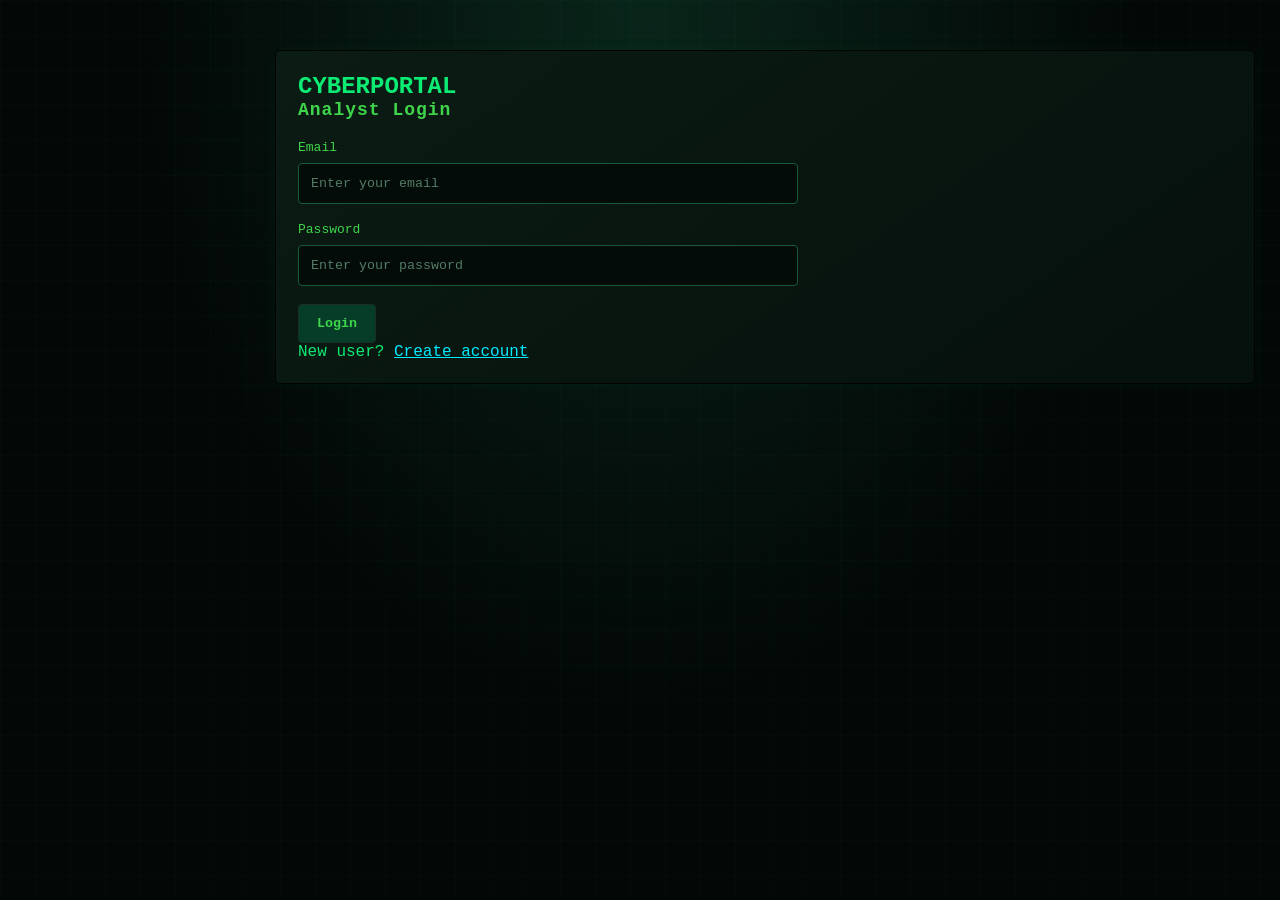
<file: frontend/index.html>
<!DOCTYPE html>
<html lang="en">
<head>
    <meta charset="UTF-8">
    <meta name="viewport" content="width=device-width, initial-scale=1.0">
    <title>Cyber Portal | SOC Dashboard</title>
    <link rel="stylesheet" href="css/style.css">
</head>
<body>

<div class="layout">

    <aside class="sidebar">
        <h2>CYBER<span>PORTAL</span></h2>

        <nav>
        <a class="active" href="index.html">Dashboard</a>
        <a href="#assets">Assets</a>
        <a href="vulnerabilities.html">Vulnerabilities</a>
        <a href="scanner.html">Security Scans</a>
        <a href="security_logs.html">Security Logs</a>
        <a href="incidents.html">
         <i class="fas fa-exclamation-triangle"></i>Incident Management</a>
        <a href="live_monitoring.html">Live Monitoring</a>
        <a href="threat_intelligence.html">Threat Intelligence</a>
          <a href="settings.html">Settings</a>    
        </nav>

        <p class="sidebar-footer">SOC Management System</p>
    </aside>

    <main class="main">

<header class="topbar">
    <h2>Security Operations Center</h2>

    <div>
        <span id="current-user">Checking user...</span>

       <button id="logout-btn" type="button">Logout</button>
    </div>
</header>

        <section class="welcome">
            <h1>Security Dashboard</h1>
            <p>Monitor your organization's security status.</p>
        </section>

       <section class="cards">
    <div class="card">
        <h3>Total Assets</h3>
        <h1 id="total-assets">0</h1>
        <p>Registered assets</p>
    </div>

    <div class="card">
        <h3>Vulnerabilities</h3>
        <h1 id="total-vulnerabilities">0</h1>
        <p>Registered findings</p>
    </div>

    <div class="card">
        <h3>Security Alerts</h3>
        <h1>0</h1>
        <p>Coming soon</p>
    </div>

    <div class="card">
        <h3>Incidents</h3>
        <h1>0</h1>
        <p>Coming soon</p>
    </div>
</section>

        <section class="panel">
            <h2>Recent Security Alerts</h2>

            <table>
                <thead>
                    <tr>
                        <th>Alert</th>
                        <th>Severity</th>
                        <th>Status</th>
                    </tr>
                </thead>

                <tbody>
                    <tr>
                        <td>Multiple failed login attempts</td>
                        <td class="high">High</td>
                        <td>Open</td>
                    </tr>

                    <tr>
                        <td>Outdated software detected</td>
                        <td class="medium">Medium</td>
                        <td>Investigating</td>
                    </tr>

                    <tr>
                        <td>Unusual login activity</td>
                        <td class="low">Low</td>
                        <td>Resolved</td>
                    </tr>
                </tbody>
            </table>
        </section>

<section class="panel">
    <h2>Asset Management</h2>

    <form id="asset-form">

        <div class="form-group">
            <label for="hostname">Hostname</label>
            <input
                type="text"
                id="hostname"
                placeholder="Example: web-server-01"
                required
            >
        </div>

        <div class="form-group">
            <label for="ip-address">IP Address</label>
            <input
                type="text"
                id="ip-address"
                placeholder="Example: 192.168.1.10"
                required
            >
        </div>

        <div class="form-group">
            <label for="asset-type">Asset Type</label>

            <select id="asset-type" required>
                <option value="">Select asset type</option>
                <option value="Server">Server</option>
                <option value="Workstation">Workstation</option>
                <option value="Network Device">Network Device</option>
                <option value="Virtual Machine">Virtual Machine</option>
            </select>
        </div>

        <button type="submit">Add Asset</button>

    </form>

    <p id="asset-message" aria-live="polite"></p>

    <h3>Registered Assets</h3>

    <div class="table-container">
        <table>
            <thead>
                <tr>
                    <th>ID</th>
                    <th>Hostname</th>
                    <th>IP Address</th>
                    <th>Type</th>
                    <th>Action</th>
                </tr>
            </thead>

            <tbody id="asset-table-body">
            </tbody>
        </table>
    </div>
</section>


        <section class="panel">
            <h2>Backend Connection</h2>
            <p id="server-status">Checking server...</p>
            <button id="check-server">Check Server</button>
        </section>

    </main>

</div>
<script src="js/auth.js"></script>

<script>
document.addEventListener("DOMContentLoaded", async function() {
    const user = await checkLogin();

    if (!user) {
        return;
    }

    const userElement = document.getElementById("current-user");

    if (userElement) {
        userElement.textContent = user.name + " (" + user.role + ")";
    }
});
</script>
<script src="js/auth.js"></script>
<script src="js/app.js"></script>
<script src="js/dashboard.js"></script>
<script src="js/settings.js"></script>
</body>
</html>
</file>
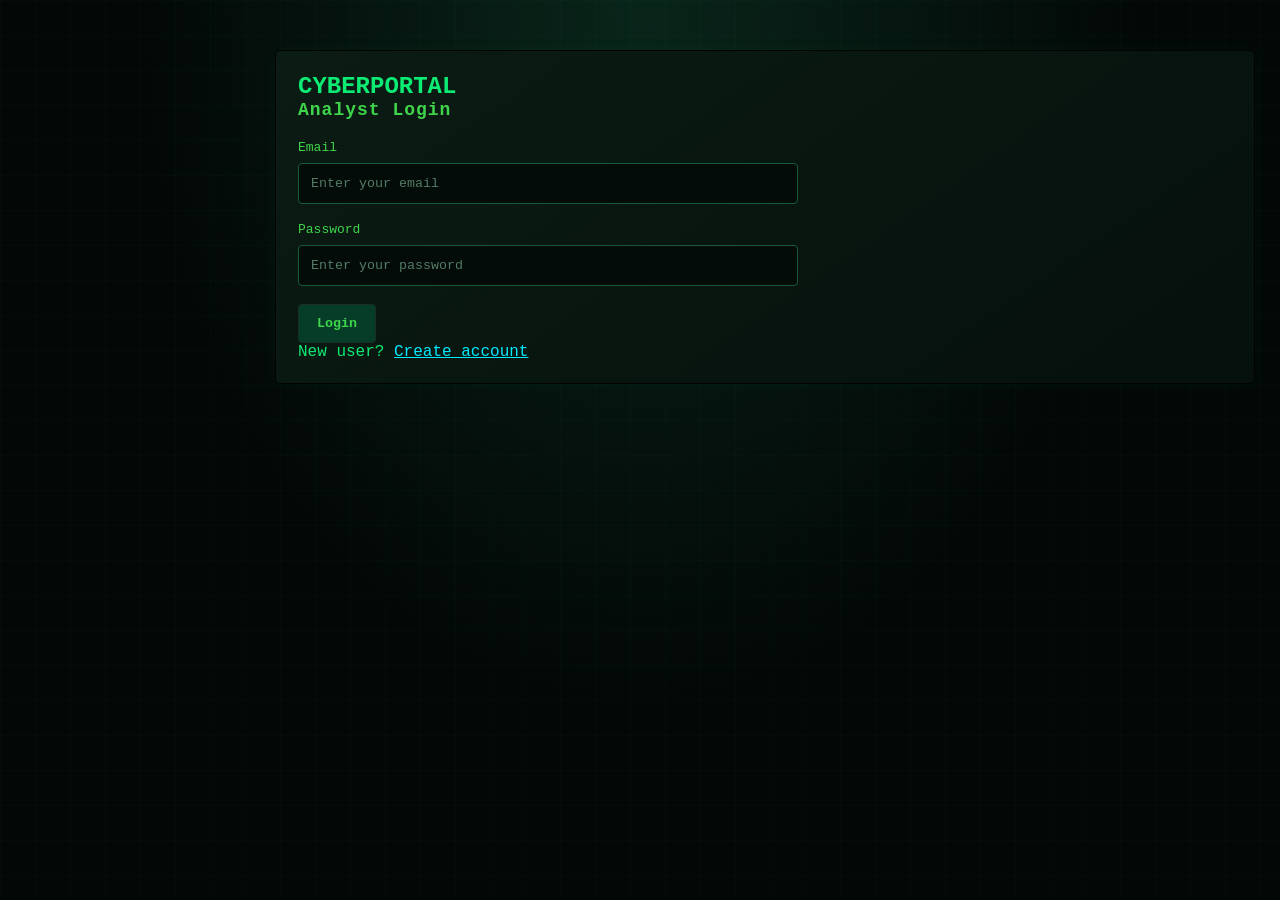
<file: frontend/login.html>
<!DOCTYPE html>
<html lang="en">
<head>
    <meta charset="UTF-8">
    <meta name="viewport" content="width=device-width, initial-scale=1.0">
    <title>Login | CyberPortal</title>
    <link rel="stylesheet" href="css/style.css">
</head>
<body>

<main class="main">
    <section class="panel">
        <h1>CYBERPORTAL</h1>
        <h2>Analyst Login</h2>

        <form id="login-form">
            <div class="form-group">
                <label for="email">Email</label>
                <input
                    id="email"
                    type="email"
                    required
                    placeholder="Enter your email">
            </div>

            <div class="form-group">
                <label for="password">Password</label>
                <input
                    id="password"
                    type="password"
                    required
                    placeholder="Enter your password">
            </div>

            <button type="submit" id="login-btn">Login</button>
        </form>

        <p id="auth-message" aria-live="polite"></p>

        <p>New user? <a href="register.html">Create account</a></p>
    </section>
</main>

<script src="js/auth.js"></script>

<script>
document.getElementById("login-form").addEventListener("submit", async function(event) {
    event.preventDefault();

    const email = document.getElementById("email").value.trim();
    const password = document.getElementById("password").value;
    const button = document.getElementById("login-btn");
    const message = document.getElementById("auth-message");

    button.disabled = true;
    button.textContent = "Logging in...";
    message.textContent = "";

    await loginUser(email, password);

    button.disabled = false;
    button.textContent = "Login";
});
</script>

</body>
</html>
</file>
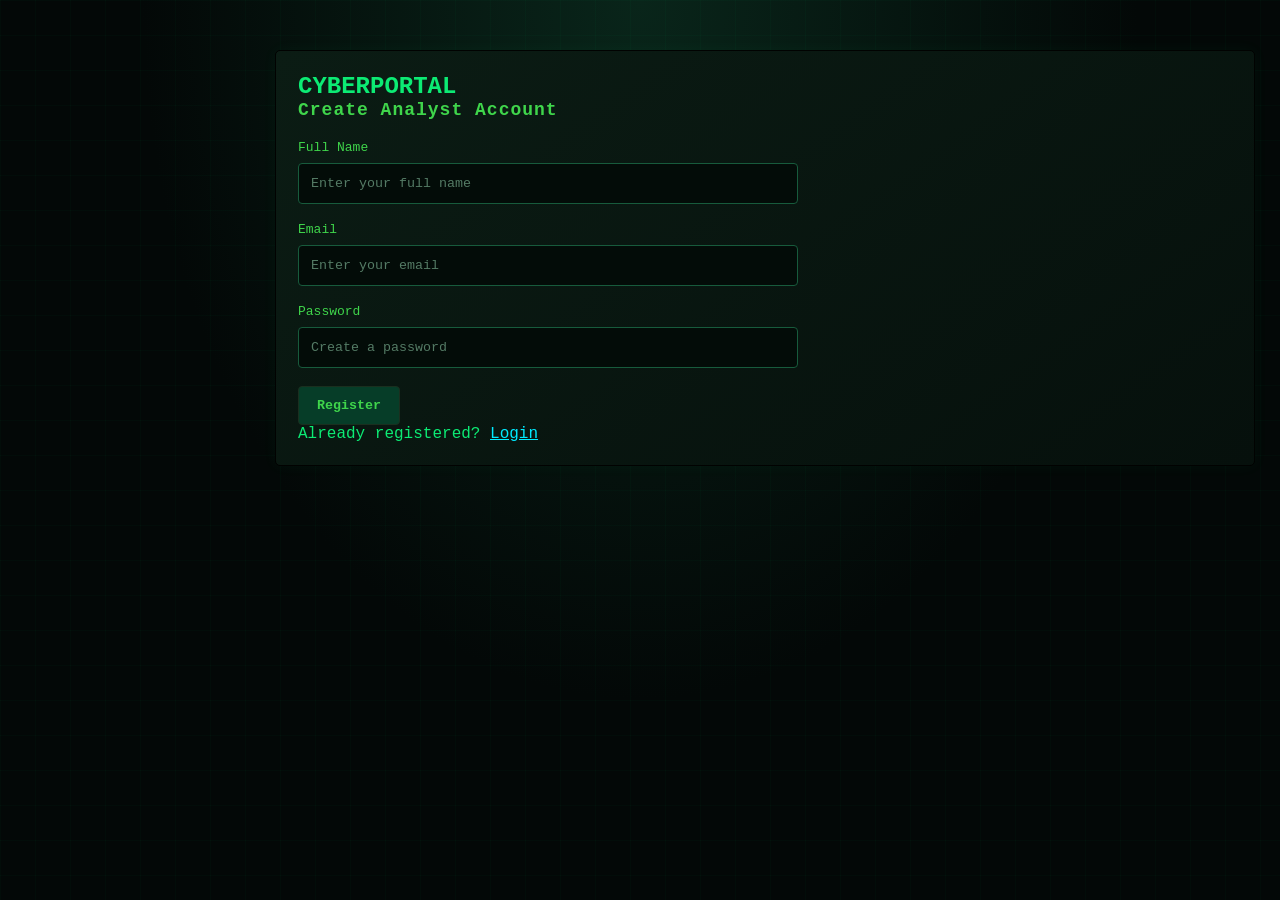
<file: frontend/register.html>
<!DOCTYPE html>
<html lang="en">
<head>
    <meta charset="UTF-8">
    <meta name="viewport" content="width=device-width, initial-scale=1.0">
    <title>Register | CyberPortal</title>
    <link rel="stylesheet" href="css/style.css">
</head>
<body>

<main class="main">
    <section class="panel">
        <h1>CYBERPORTAL</h1>
        <h2>Create Analyst Account</h2>

        <form id="register-form">
            <div class="form-group">
                <label for="name">Full Name</label>
                <input
                    id="name"
                    type="text"
                    required
                    minlength="2"
                    maxlength="100"
                    placeholder="Enter your full name">
            </div>

            <div class="form-group">
                <label for="email">Email</label>
                <input
                    id="email"
                    type="email"
                    required
                    placeholder="Enter your email">
            </div>

            <div class="form-group">
                <label for="password">Password</label>
                <input
                    id="password"
                    type="password"
                    required
                    minlength="8"
                    maxlength="72"
                    placeholder="Create a password">
            </div>

            <button type="submit" id="register-btn">Register</button>
        </form>

        <p id="auth-message" aria-live="polite"></p>

        <p>Already registered? <a href="login.html">Login</a></p>
    </section>
</main>

<script src="js/auth.js"></script>

<script>
document.getElementById("register-form").addEventListener("submit", async function(event) {
    event.preventDefault();

    const name = document.getElementById("name").value.trim();
    const email = document.getElementById("email").value.trim();
    const password = document.getElementById("password").value;

    const button = document.getElementById("register-btn");
    const message = document.getElementById("auth-message");

    button.disabled = true;
    button.textContent = "Registering...";
    message.textContent = "";

    await registerUser(name, email, password);

    button.disabled = false;
    button.textContent = "Register";
});
</script>

</body>
</html>
</file>
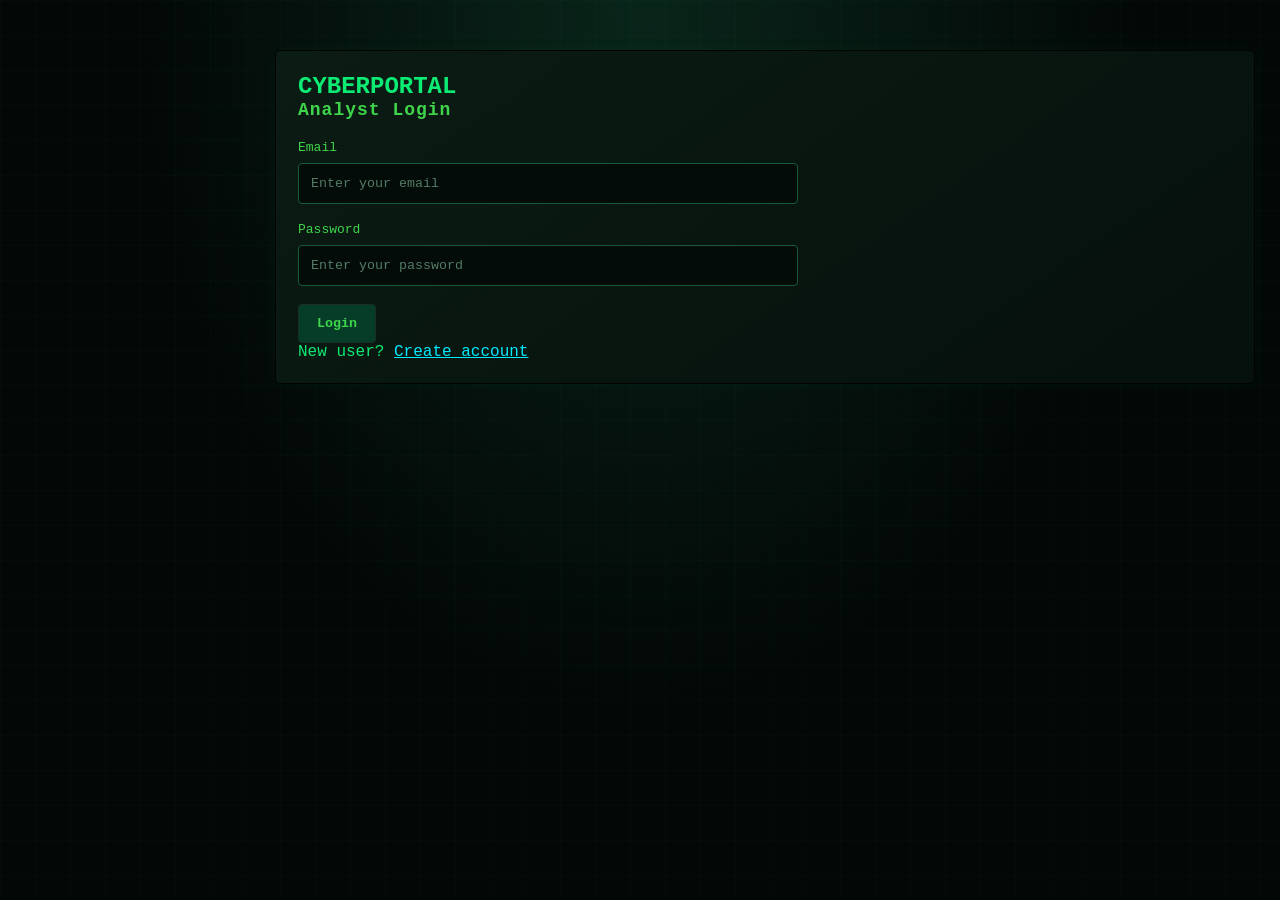
<file: frontend/scanner.html>
<!DOCTYPE html>
<html lang="en">
<head>
    <meta charset="UTF-8">
    <meta name="viewport" content="width=device-width, initial-scale=1.0">

    <title>Security Scanner | CyberPortal</title>

    <link rel="stylesheet" href="css/style.css">
</head>

<body>

<div class="sidebar">
    <h2>CYBERPORTAL</h2>

    <nav>
        <a href="index.html" class="active">Dashboard</a>
        <a href="index.html#assets">Assets</a>
 <a href="vulnerabilities.html">Vulnerabilities</a>
        <a href="scanner.html">Security Scans</a>
        <a href="security_logs.html">Security Logs</a>
        <a href="incidents.html">
         <i class="fas fa-exclamation-triangle"></i>Incident Management</a>
        <a href="live_monitoring.html">Live Monitoring</a>
        <a href="threat_intelligence.html">Threat Intelligence</a>
          <a href="settings.html">Settings</a> 
    </nav>
</div>

<main class="main">

    <header class="topbar">
        <h2>Security Operations Center</h2>

        <div>
            <span id="current-user">Checking user...</span>
            <button id="logout-btn" type="button">Logout</button>
        </div>
    </header>

    <section class="panel">

        <h2>TCP Port Scanner</h2>

        <p>Scan authorized systems in your private lab.</p>

        <form id="scan-form">

            <div class="form-group">
                <label for="target">Target IP Address</label>
                <input
                    type="text"
                    id="target"
                    placeholder="127.0.0.1"
                    required>
            </div>

            <div class="form-group">
                <label for="start-port">Starting Port</label>
                <input
                    type="number"
                    id="start-port"
                    value="1"
                    min="1"
                    max="65535"
                    required>
            </div>

            <div class="form-group">
                <label for="end-port">Ending Port</label>
                <input
                    type="number"
                    id="end-port"
                    value="100"
                    min="1"
                    max="65535"
                    required>
            </div>

            <button type="submit" id="scan-button">
                Start Scan
            </button>

        </form>

        <p id="scan-message" aria-live="polite"></p>

    </section>

    <section class="cards">

        <div class="card">
            <h3>Target IP</h3>
            <h1 id="scanned-target">-</h1>
        </div>

        <div class="card">
            <h3>Open Ports</h3>
            <h1 id="open-port-count">0</h1>
        </div>

        <div class="card">
            <h3>Scan Status</h3>
            <h1 id="scan-status">Idle</h1>
        </div>

    </section>

<section class="panel">

    <h2>Scan Results</h2>

    <table>
        <thead>
            <tr>
                <th>Port</th>
                <th>Protocol</th>
                <th>State</th>
                <th>Service</th>
                <th>Version / Banner</th>
            </tr>
        </thead>

        <tbody id="scan-results">
            <tr>
                <td colspan="5">No scan results available.</td>
            </tr>
        </tbody>

    </table>
    <div class="panel">
    <h3>Scan Response</h3>
    <pre id="json-response">No scan data available.</pre>
</div>
</section>

</main>

<script src="js/app.js"></script>
<script src="js/scanner.js"></script>
<script src="js/settings.js"></script>
</body>
</html>
</file>
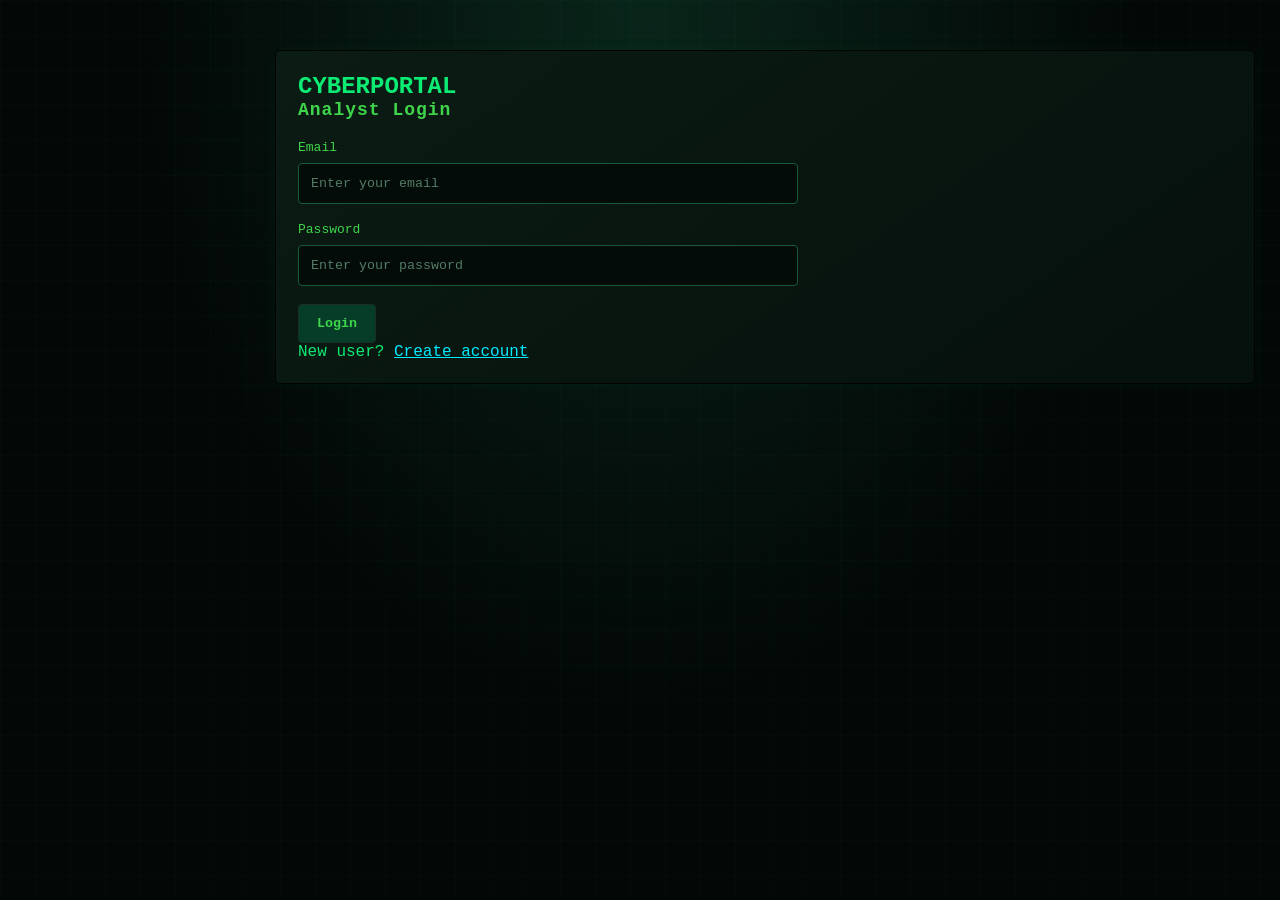
<file: frontend/security_logs.html>
<!DOCTYPE html>
<html lang="en">
<head>
    <meta charset="UTF-8">
    <meta name="viewport" content="width=device-width, initial-scale=1.0">
    <title>Cyber Portal - Security Logs</title>
    <link rel="stylesheet" href="css/style.css">
<body>

<header class="topbar">
    <h2>Security Operations Center</h2>
    <div>
        <span id="current-user">Checking user...</span>
        <button id="logout-btn" type="button">Logout</button>
    </div>
</header>


<div class="sidebar">
    <h2>CYBERPORTAL</h2>

    <nav>
        <a href="index.html">Dashboard</a>
        <a href="index.html#assets">Assets</a>
      <a href="vulnerabilities.html">Vulnerabilities</a>
        <a href="scanner.html">Security Scans</a>
        <a href="security_logs.html">Security Logs</a>
        <a href="incidents.html">
         <i class="fas fa-exclamation-triangle"></i>Incident Management</a>
        <a href="live_monitoring.html">Live Monitoring</a>
        <a href="threat_intelligence.html">Threat Intelligence</a>
          <a href="settings.html">Settings</a> 
    </nav>
</div>


<main class="main-content">
    <h1>Security Logs</h1>
    <p>Monitor authentication and security activities.</p>

    <button id="refresh-logs" type="button">Refresh Logs</button>

    <p id="log-message">Loading security logs...</p>

    <div class="table-container">
        <table>
            <thead>
                <tr>
                    <th>ID</th>
                    <th>Username</th>
                    <th>Event</th>
                    <th>Description</th>
                    <th>IP Address</th>
                    <th>Status</th>
                    <th>Date & Time</th>
                </tr>
            </thead>
            <tbody id="security-logs-body"></tbody>
        </table>
    </div>
    
</main>

<script src="js/app.js"></script>
<script src="js/auth.js"></script>
<script src="js/security_logs.js"></script>
</body>
</html>
</file>
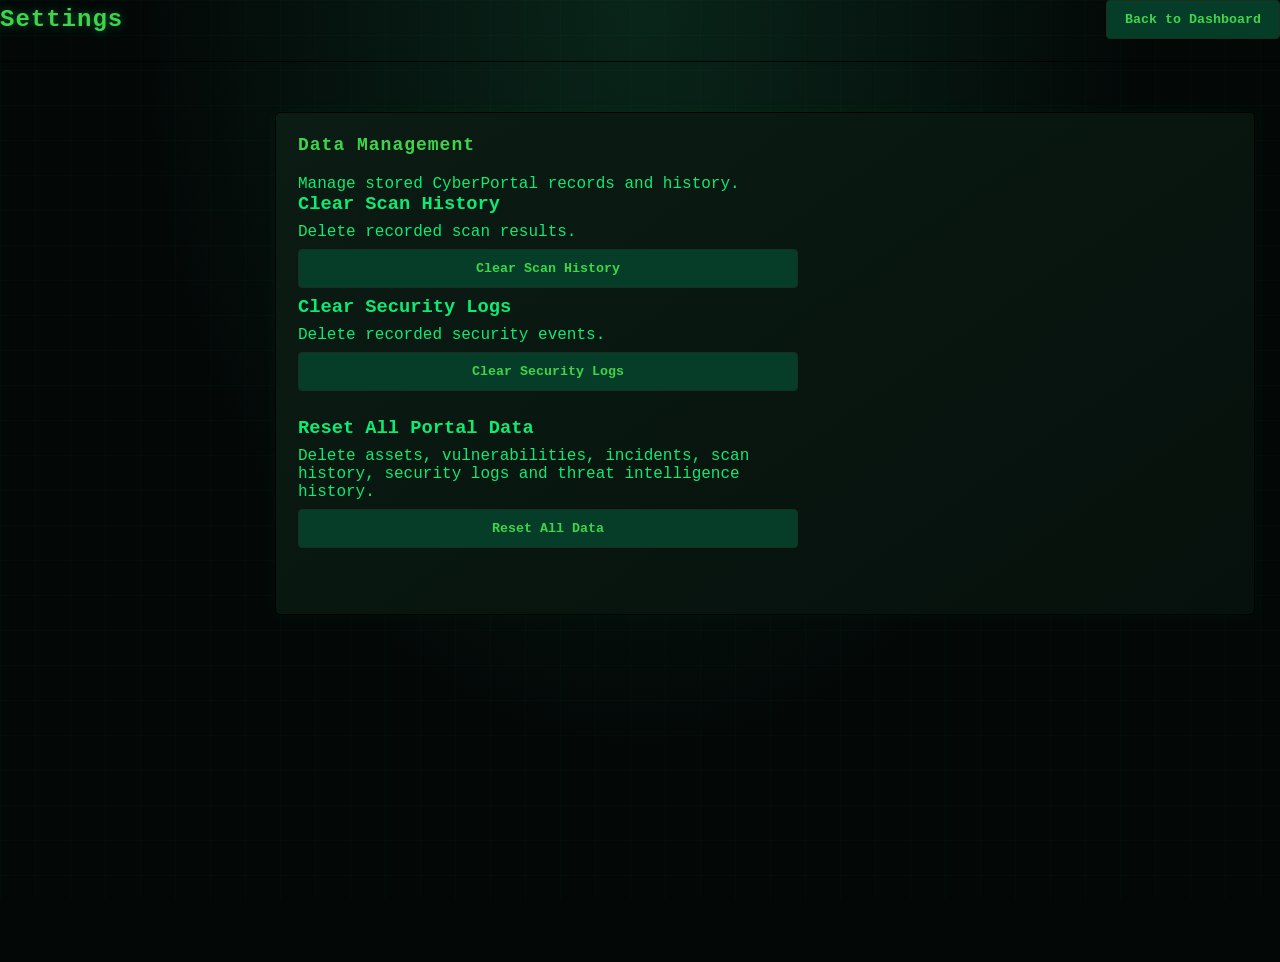
<file: frontend/settings.html>
<!DOCTYPE html>
<html lang="en">
<head>
    <meta charset="UTF-8">
    <meta name="viewport" content="width=device-width, initial-scale=1.0">
    <title>Settings | CyberPortal</title>
    <link rel="stylesheet" href="css/style.css">
</head>
<body>

<header class="topbar">
    <h2>Settings</h2>

    <div>
        <button type="button"
                onclick="window.location.href='index.html'">
            <i class="fas fa-arrow-left"></i> Back to Dashboard
        </button>
    </div>
</header>

<main class="main">
  
<section class="panel">
    <h2>Data Management</h2>
    <p>Manage stored CyberPortal records and history.</p>
    <div class="form-group">
        <h3>Clear Scan History</h3>
        <p>Delete recorded scan results.</p>
        <button type="button" id="clear-scan-history">
            Clear Scan History
        </button>       
    <div class="form-group">
        <h3>Clear Security Logs</h3>
        <p>Delete recorded security events.</p>
        <button type="button" id="clear-security-logs">
            Clear Security Logs
        </button>
    </div>

    <div class="form-group">
        <h3>Reset All Portal Data</h3>
        <p>Delete assets, vulnerabilities, incidents, scan history,
           security logs and threat intelligence history.</p>
        <button type="button" id="reset-all-data">
            Reset All Data
        </button>
    </div>

    <p id="data-management-message" aria-live="polite"></p>
</section>


</main>

<script src="js/auth.js"></script>
<script src="js/settings.js"></script>

</body>
</html>
</file>
<file: frontend/css/style.css>
/* =========================================
   CYBERPORTAL - HACKER / MATRIX THEME
========================================= */

:root {
    --bg: #030807;
    --sidebar: #06110e;
    --panel: #091713;
    --panel2: #0c2019;
    --border: #010201;
    --green: #3fd54b;
    --green2: #1a2f1f;
    --cyan: #00eaff;
    --red: #ff3155;
    --orange: #ffae00;
    --text: #0ceb74;
    --muted: #83a995;
}

/* GLOBAL */

* {
    margin: 0;
    padding: 0;
    box-sizing: border-box;
}

html {
    scroll-behavior: smooth;
}

body {
    font-family: "Courier New", monospace;
    background:
        radial-gradient(ellipse at top, #09251a 0%, transparent 55%),
        var(--bg);
    color: var(--text);
    min-height: 100vh;
}

/* SUBTLE TERMINAL GRID */

body::before {
    content: "";
    position: fixed;
    inset: 0;
    pointer-events: none;
    z-index: -1;
    background-image:
        linear-gradient(rgba(0,255,136,.025) 1px, transparent 1px),
        linear-gradient(90deg, rgba(0,255,136,.025) 1px, transparent 1px);
    background-size: 35px 35px;
}

/* LAYOUT */

.layout {
    display: flex;
    min-height: 100vh;
}

/* SIDEBAR */

.sidebar {
    width: 250px;
    min-width: 250px;
    background: linear-gradient(180deg, #06130e, #020806);
    border-right: 1px solid var(--green2);
    padding: 25px 18px;
    display: flex;
    flex-direction: column;
    box-shadow: 5px 0 25px rgba(0,255,136,.08);
}

.sidebar h2 {
    margin-bottom: 40px;
    font-size: 21px;
    letter-spacing: 2px;
    color: white;
    text-shadow: 0 0 10px var(--green);
}

.sidebar h2 span {
    color: var(--green);
}

nav {
    display: flex;
    flex-direction: column;
    gap: 10px;
}

nav a {
    text-decoration: none;
    color: var(--muted);
    padding: 13px;
    border-radius: 5px;
    border: 1px solid transparent;
    transition: .25s;
    font-size: 14px;
}

nav a::before {
    content: "> ";
    color: var(--green);
}

nav a:hover,
nav a.active {
    background: rgba(0, 0, 0, 0.09);
    border: 1px solid var(--green2);
    color: var(--green);
    box-shadow: 0 0 14px rgba(0,255,136,.13);
    text-shadow: 0 0 8px var(--green);
}

.sidebar-footer {
    margin-top: auto;
    color: #000000;
    font-size: 17px;
    letter-spacing: 1px;
}

/* MAIN */

.main {
    flex: 1;
    min-width: 0;
    padding: 25px;
}

.topbar {
    display: flex;
    justify-content: space-between;
    align-items: center;
    gap: 15px;
    padding-bottom: 22px;
    border-bottom: 1px solid var(--border);
}

.topbar h2 {
    color: var(--green);
    letter-spacing: 1px;
    text-shadow: 0 0 10px rgba(0,255,136,.35);
}

.topbar span {
    color: var(--cyan);
}

/* WELCOME */

.welcome {
    margin: 30px 0;
}

.welcome h1 {
    color: var(--green);
    font-size: 27px;
    text-shadow: 0 0 12px rgba(0,255,136,.5);
}

.welcome p {
    color: var(--muted);
    margin-top: 10px;
}

/* DASHBOARD CARDS */

.cards {
    display: grid;
    grid-template-columns: repeat(4, 1fr);
    gap: 18px;
}

.card,
.panel {
    background: linear-gradient(145deg, #0b1c14, #06100c);
    border: 1px solid var(--border);
    border-radius: 5px;
    padding: 22px;
    box-shadow: 0 0 15px rgba(0,255,136,.045);
    transition: .3s;
}

.card {
    position: relative;
    overflow: hidden;
}

.card::after {
    content: "";
    position: absolute;
    top: 0;
    left: 0;
    width: 100%;
    height: 2px;
    background: var(--green);
    box-shadow: 0 0 12px var(--green);
}

.card:hover {
    transform: translateY(-4px);
    border-color: var(--green);
    box-shadow: 0 0 20px rgba(0,255,136,.13);
}

.card h3 {
    font-size: 14px;
    color: var(--muted);
}

.card h1 {
    color: var(--green);
    margin: 20px 0 10px;
    font-size: 30px;
    text-shadow: 0 0 12px rgba(0,255,136,.4);
}

.card p {
    color: #5f9278;
    font-size: 12px;
}

/* PANELS */

.panel {
    margin-top: 25px;
    overflow-x: auto;
}

.panel h2 {
    margin-bottom: 20px;
    font-size: 18px;
    color: var(--green);
    letter-spacing: 1px;
}

/* TABLES */

table {
    width: 100%;
    border-collapse: collapse;
    min-width: 450px;
}

th,
td {
    padding: 15px;
    text-align: left;
    border-bottom: 1px solid #153c2b;
}

th {
    color: var(--green);
    background: rgba(0,255,136,.055);
    text-transform: uppercase;
    font-size: 12px;
    letter-spacing: 1px;
}

td {
    color: var(--text);
    font-size: 13px;
}

tr:hover td {
    background: rgba(0,255,136,.04);
}

/* SEVERITY */

.critical {
    color: #ff3155;
    font-weight: bold;
}

.high {
    color: #ff8c42;
    font-weight: bold;
}

.medium {
    color: #ffce45;
    font-weight: bold;
}

.low {
    color: var(--green);
    font-weight: bold;
}

/* BUTTONS */

button {
    padding: 11px 18px;
    background: #063d28;
    color: var(--green);
    border: 1px solid var(--green2);
    border-radius: 4px;
    cursor: pointer;
    font-family: inherit;
    font-weight: bold;
    transition: .25s;
}

button:hover {
    background: var(--green);
    color: #00150b;
    box-shadow: 0 0 15px rgba(0,255,136,.4);
}

button:disabled {
    opacity: .5;
    cursor: not-allowed;
}

.delete-button {
    background: #390a14;
    border: 1px solid var(--red);
    color: #ff7189;
    padding: 8px 12px;
}

.delete-button:hover {
    background: var(--red);
    color: rgb(16, 47, 22);
}

/* FORMS */

.form-group {
    display: flex;
    flex-direction: column;
    gap: 8px;
    margin-bottom: 18px;
    max-width: 500px;
}

.form-group label {
    color: var(--green);
    font-size: 13px;
}

.form-group input,
.form-group select,
.form-group textarea {
    width: 100%;
    padding: 12px;
    background: #030c08;
    color: var(--green);
    border: 1px solid #175b3c;
    border-radius: 4px;
    outline: none;
    font-family: inherit;
}

.form-group input::placeholder,
.form-group textarea::placeholder {
    color: #547b65;
}

.form-group input:focus,
.form-group select:focus,
.form-group textarea:focus {
    border-color: var(--green);
    box-shadow: 0 0 12px rgba(0,255,136,.15);
}

.form-group textarea {
    min-height: 100px;
    resize: vertical;
}

.form-group select option {
    background: #06130e;
    color: var(--green);
}

/* MESSAGES */

#asset-message,
#vulnerability-message,
#settings-message {
    margin-top: 15px;
    min-height: 20px;
    color: var(--green);
}

#server-status {
    margin: 15px 0;
    color: var(--green);
}

/* TABLE CONTAINER */

.table-container {
    width: 100%;
    overflow-x: auto;
}

.table-container table {
    min-width: 850px;
    width: 100%;
    border-collapse: collapse;
}

.table-container th,
.table-container td {
    padding: 13px;
    border-bottom: 1px solid var(--border);
    text-align: left;
}

.table-container th {
    color: var(--green);
}

.table-container td select {
    padding: 7px;
    color: var(--green);
    background: #030c08;
    border: 1px solid var(--border);
    border-radius: 4px;
}

/* INCIDENT FORM */

#incident-form {
    display: flex !important;
    flex-direction: column !important;
    gap: 16px !important;
    width: 100% !important;
    max-width: 650px !important;
    padding: 30px !important;
    margin: 20px 0 35px !important;
    background: linear-gradient(145deg, #0b2116, #06100c) !important;
    border: 1px solid var(--green2) !important;
    border-radius: 6px !important;
    box-shadow: 0 0 20px rgba(0,255,136,.08) !important;
}

#incident-form input,
#incident-form textarea,
#incident-form select {
    width: 100% !important;
    min-height: 45px !important;
    padding: 12px 15px !important;
    background: #030c08 !important;
    color: var(--green) !important;
    border: 1px solid #175b3c !important;
    border-radius: 4px !important;
    font-family: inherit;
}

#incident-form textarea {
    min-height: 110px !important;
    resize: vertical;
}

#incident-form input:focus,
#incident-form textarea:focus,
#incident-form select:focus {
    border-color: var(--green) !important;
    outline: 1px solid rgba(0,255,136,.3);
}

#incident-form button {
    width: 100% !important;
    min-height: 48px !important;
    background: #063d28 !important;
    color: var(--green) !important;
    border: 1px solid var(--green) !important;
}

#incident-form button:hover {
    background: var(--green) !important;
    color: #00150b !important;
}

/* INCIDENT CARDS */

#incident-list > div {
    background: linear-gradient(145deg, #0b2116, #06100c) !important;
    border: 1px solid #46ce91 !important;
    border-left: 4px solid var(--green) !important;
    border-radius: 5px !important;
    padding: 22px !important;
    margin-bottom: 15px;
    box-shadow: 0 0 15px rgba(0,255,136,.05);
}

#incident-list h3 {
    color: var(--green) !important;
}

#incident-list p {
    color: var(--text) !important;
}

#incident-list select {
    display: block;
    width: 100%;
    padding: 11px;
    margin: 12px 0;
    background: #030c08;
    color: var(--green);
    border: 1px solid var(--green2);
    border-radius: 4px;
}

#incident-list button {
    width: 100%;
    padding: 12px;
}

#refresh-incidents {
    background: #063d28;
    color: var(--green);
    border: 1px solid var(--green);
    padding: 12px 22px;
}

/* LINKS */

a {
    color: var(--cyan);
}

a:hover {
    color: var(--green);
}

/* SCROLLBAR */

::-webkit-scrollbar {
    width: 8px;
    height: 8px;
}

::-webkit-scrollbar-track {
    background: #020806;
}

::-webkit-scrollbar-thumb {
    background: #087b4a;
    border-radius: 10px;
}

/* RESPONSIVE */

@media (max-width: 900px) {
    .cards {
        grid-template-columns: repeat(2, 1fr);
    }
}

@media (max-width: 600px) {
    .layout {
        flex-direction: column;
    }

    .sidebar {
        width: 100%;
        min-width: 0;
    }

    .sidebar-footer {
        margin-top: 20px;
    }

    .topbar {
        flex-direction: column;
        align-items: flex-start;
    }

    .cards {
        grid-template-columns: 1fr;
    }

    .main {
        padding: 15px;
    }

    #incident-form {
        padding: 18px !important;
    }
}


/* FIX: SIDEBAR BESIDE PAGE CONTENT */

body {
    display: block !important;
    margin: 0;
    min-height: 100vh;
}

.sidebar {
    position: fixed !important;
    top: 0;
    left: 0;
    width: 250px !important;
    min-width: 250px !important;
    height: 100vh;
    box-sizing: border-box;
    z-index: 1000;
    overflow-y: auto;
    flex-shrink: 0;
}

.main,
.main-content {
    margin-left: 250px !important;
    width: calc(100% - 250px) !important;
    max-width: calc(100% - 250px) !important;
    min-height: 100vh;
    box-sizing: border-box;
}

.topbar {
    width: 100%;
    box-sizing: border-box;
}

@media (max-width: 700px) {
    .sidebar {
        width: 250px !important;
        min-width: 250px !important;
    }

    .main,
    .main-content {
        margin-left: 0 !important;
        width: 100% !important;
        max-width: 100% !important;
    }
}
</file>
